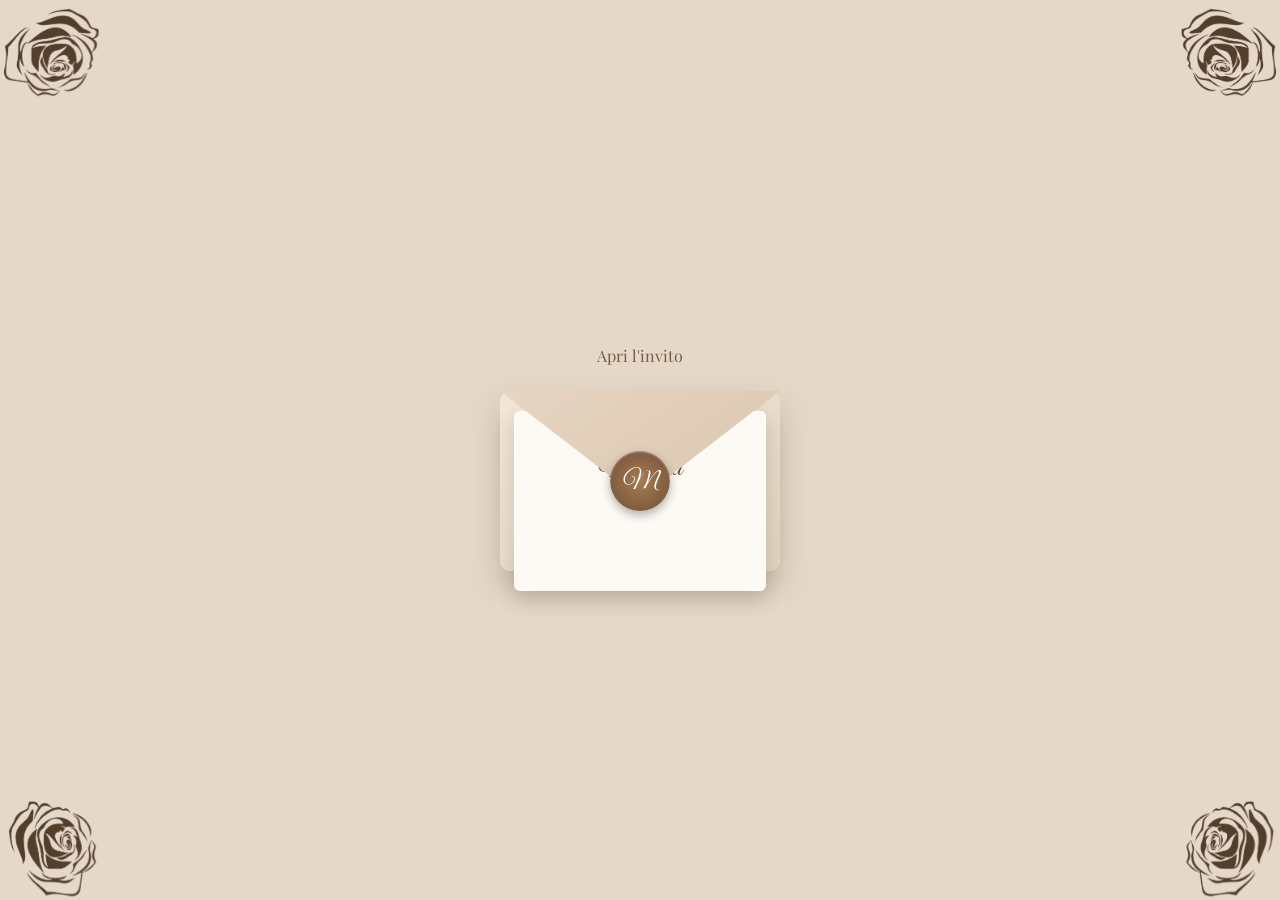
<file: index.html>
<!DOCTYPE html>
<html lang="it">
<head>
<meta name="viewport" content="width=device-width, initial-scale=1.0">
<meta charset="UTF-8">
<title>Invito Miriana</title>
<link rel="stylesheet" href="style.css">
<link href="https://fonts.googleapis.com/css2?family=Great+Vibes&family=Playfair+Display&display=swap" rel="stylesheet">
</head>
<body class="center">

<!-- ROSE AI MARGINI -->
<div class="rose-bg rose-top-left" style="background-image: url('foto/rosa2.png');"></div>
<div class="rose-bg rose-top-right" style="background-image: url('foto/rosa1.png');"></div>
<div class="rose-bg rose-bottom-left" style="background-image: url('foto/rosa3.png');"></div>
<div class="rose-bg rose-bottom-right" style="background-image: url('foto/rosa4.png');"></div>

<div class="invito">
    <p class="apri-text">Apri l'invito</p>

    <div class="busta" onclick="apri()">
        <div class="flap"></div>
        <div class="sigillo">M</div>
        <div class="lettera">Miriana</div>
    </div>
</div>

<script>
function apri() {
    document.querySelector(".busta").classList.add("open");
    setTimeout(() => {
        window.location.href = "home.html";
    }, 1200);
}
</script>

</body>
</html>
</file>
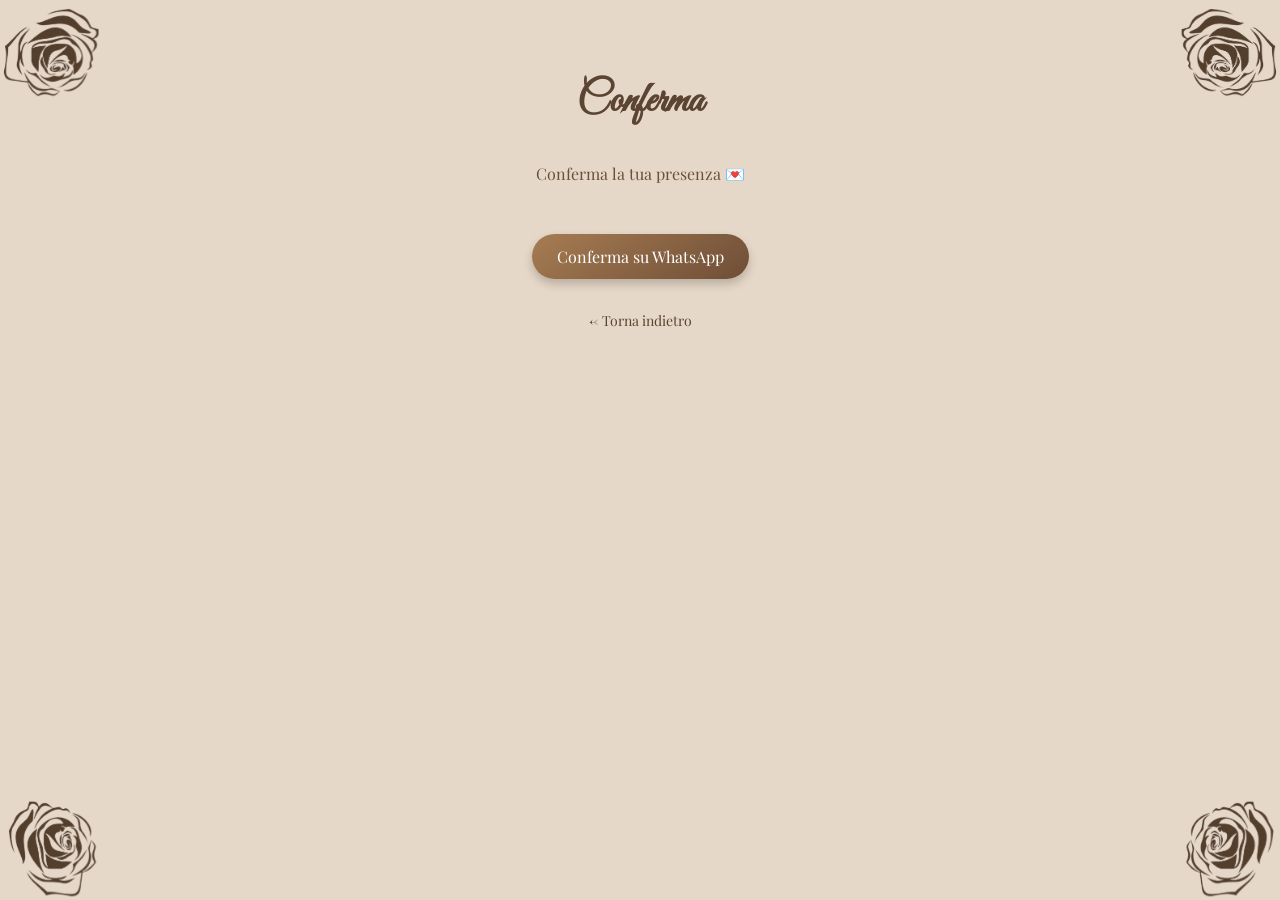
<file: conferma.html>
<!DOCTYPE html>
<html lang="it">
<head>
    <meta charset="UTF-8">
    <meta name="viewport" content="width=device-width, initial-scale=1.0">
    <title>Conferma - Miriana 18</title>
    <link rel="stylesheet" href="style.css">
    <link href="https://fonts.googleapis.com/css2?family=Great+Vibes&family=Playfair+Display&display=swap" rel="stylesheet">
</head>
<body>

    <div class="rose-bg rose-top-left" style="background-image: url('foto/rosa2.png');"></div>
<div class="rose-bg rose-top-right" style="background-image: url('foto/rosa1.png');"></div>
<div class="rose-bg rose-bottom-left" style="background-image: url('foto/rosa3.png');"></div>
<div class="rose-bg rose-bottom-right" style="background-image: url('foto/rosa4.png');"></div>

<div class="card">
    <h2 class="titolo">Conferma</h2>
    <p class="info">Conferma la tua presenza 💌</p>

    <a href="https://wa.me/3715829787" class="btn">Conferma su WhatsApp</a>

    <div class="back">
        <a href="home.html">← Torna indietro</a>
    </div>
</div>

</body>
</html>
</file>
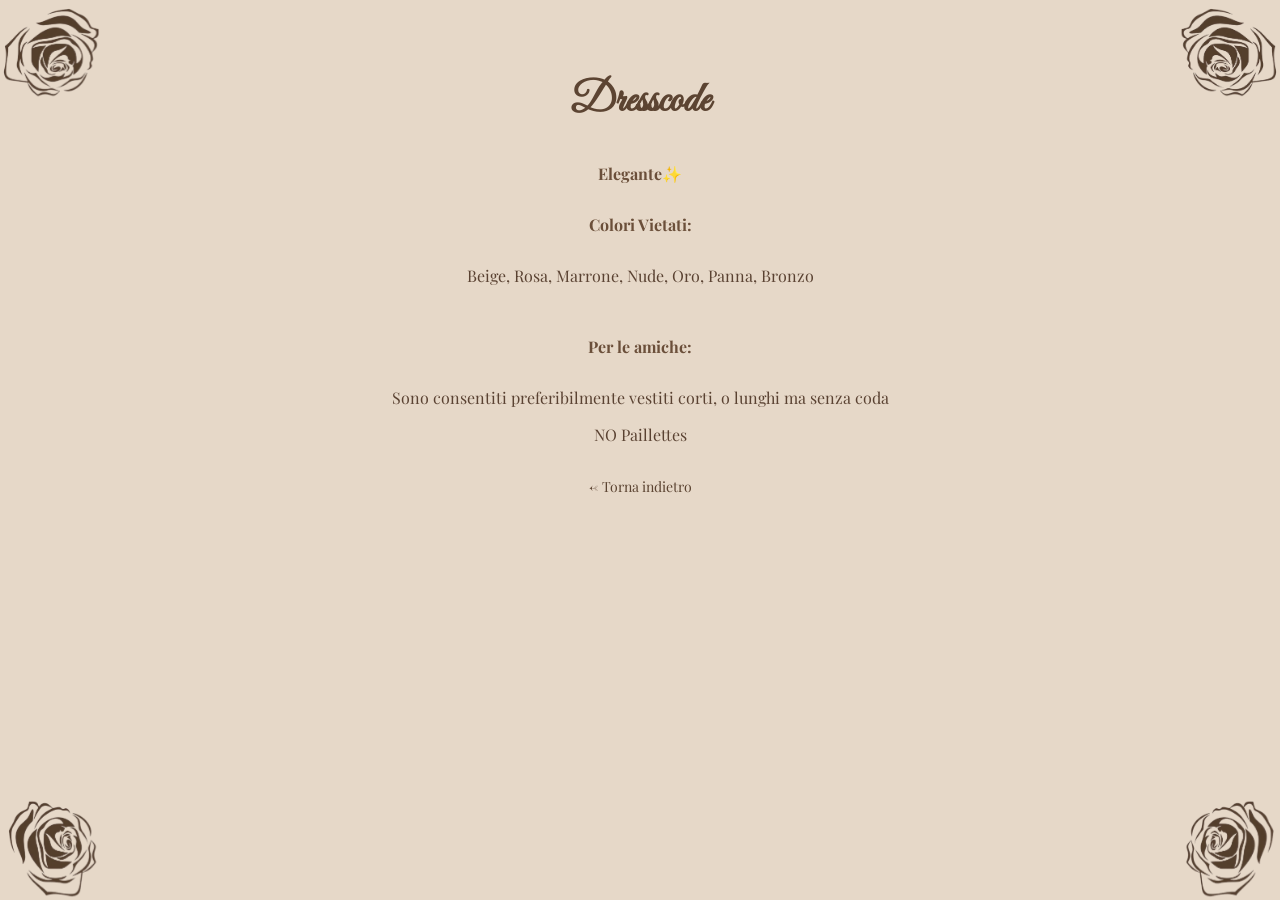
<file: dresscode.html>
<!DOCTYPE html>
<html lang="it">
<head>
    <meta charset="UTF-8">
    <meta name="viewport" content="width=device-width, initial-scale=1.0">
    <title>Dresscode - Miriana 18</title>
    <link rel="stylesheet" href="style.css">
    <link href="https://fonts.googleapis.com/css2?family=Great+Vibes&family=Playfair+Display&display=swap" rel="stylesheet">
</head>
<body>

    <div class="rose-bg rose-top-left" style="background-image: url('foto/rosa2.png');"></div>
<div class="rose-bg rose-top-right" style="background-image: url('foto/rosa1.png');"></div>
<div class="rose-bg rose-bottom-left" style="background-image: url('foto/rosa3.png');"></div>
<div class="rose-bg rose-bottom-right" style="background-image: url('foto/rosa4.png');"></div>

<div class="card">
    <h2 class="titolo">Dresscode</h2>
    <h2 class="info">Elegante✨</h2>

    <h2 class="info">Colori Vietati: </h2>
    Beige, Rosa, Marrone, Nude, Oro, Panna, Bronzo</p>
    <br>
    <h2 class="info">Per le amiche:</h2>
    Sono consentiti preferibilmente vestiti corti, o lunghi ma senza coda</p>NO Paillettes

    <div class="back">
        <a href="home.html">← Torna indietro</a>
    </div>
</div>

</body>
</html>
</file>
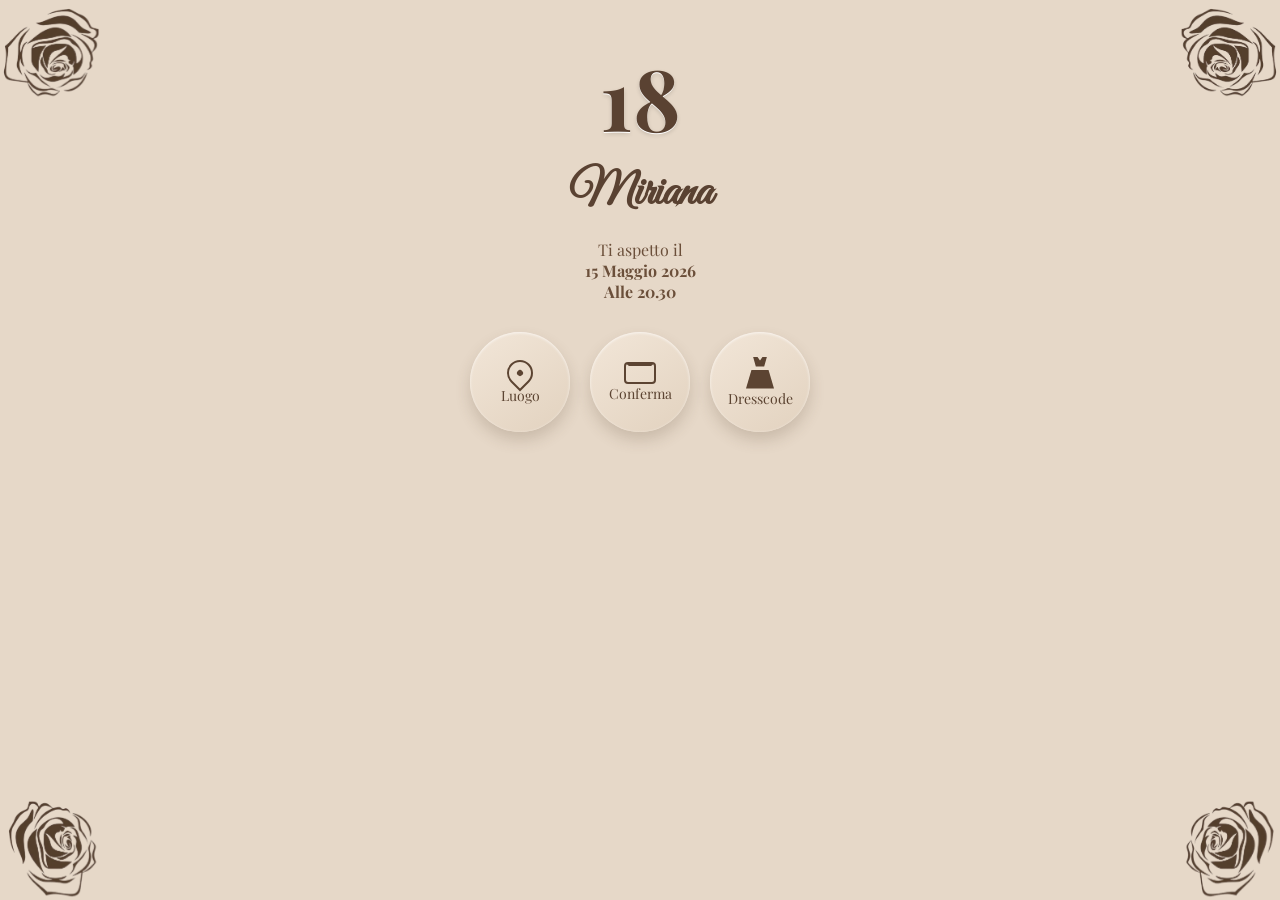
<file: home.html>
<!DOCTYPE html>
<html lang="it">
<head>
    <meta charset="UTF-8">
    <meta name="viewport" content="width=device-width, initial-scale=1.0">
    <title>Miriana 18</title>
    <link rel="stylesheet" href="style.css">
    <link href="https://fonts.googleapis.com/css2?family=Great+Vibes&family=Playfair+Display&display=swap" rel="stylesheet">
</head>
<body>

    <div class="rose-bg rose-top-left" style="background-image: url('foto/rosa2.png');"></div>
<div class="rose-bg rose-top-right" style="background-image: url('foto/rosa1.png');"></div>
<div class="rose-bg rose-bottom-left" style="background-image: url('foto/rosa3.png');"></div>
<div class="rose-bg rose-bottom-right" style="background-image: url('foto/rosa4.png');"></div>

<div class="card">
    <h1 class="numero">18</h1>
    <h2 class="nome">Miriana</h2>

    <p class="info">
        Ti aspetto il <br>
        <strong>15 Maggio 2026</strong><br>
        <strong>Alle 20.30</strong>
    </p>

    <div class="menu">
    <a href="luogo.html" class="btn-circle">
        <div class="icon icon-location"></div>
        Luogo
    </a>

    <a href="conferma.html" class="btn-circle">
        <div class="icon icon-mail"></div>
        Conferma
    </a>

    <a href="dresscode.html" class="btn-circle">
        <div class="icon icon-dress"></div>
        Dresscode
    </a>
</div>

</body>
</html>
</file>
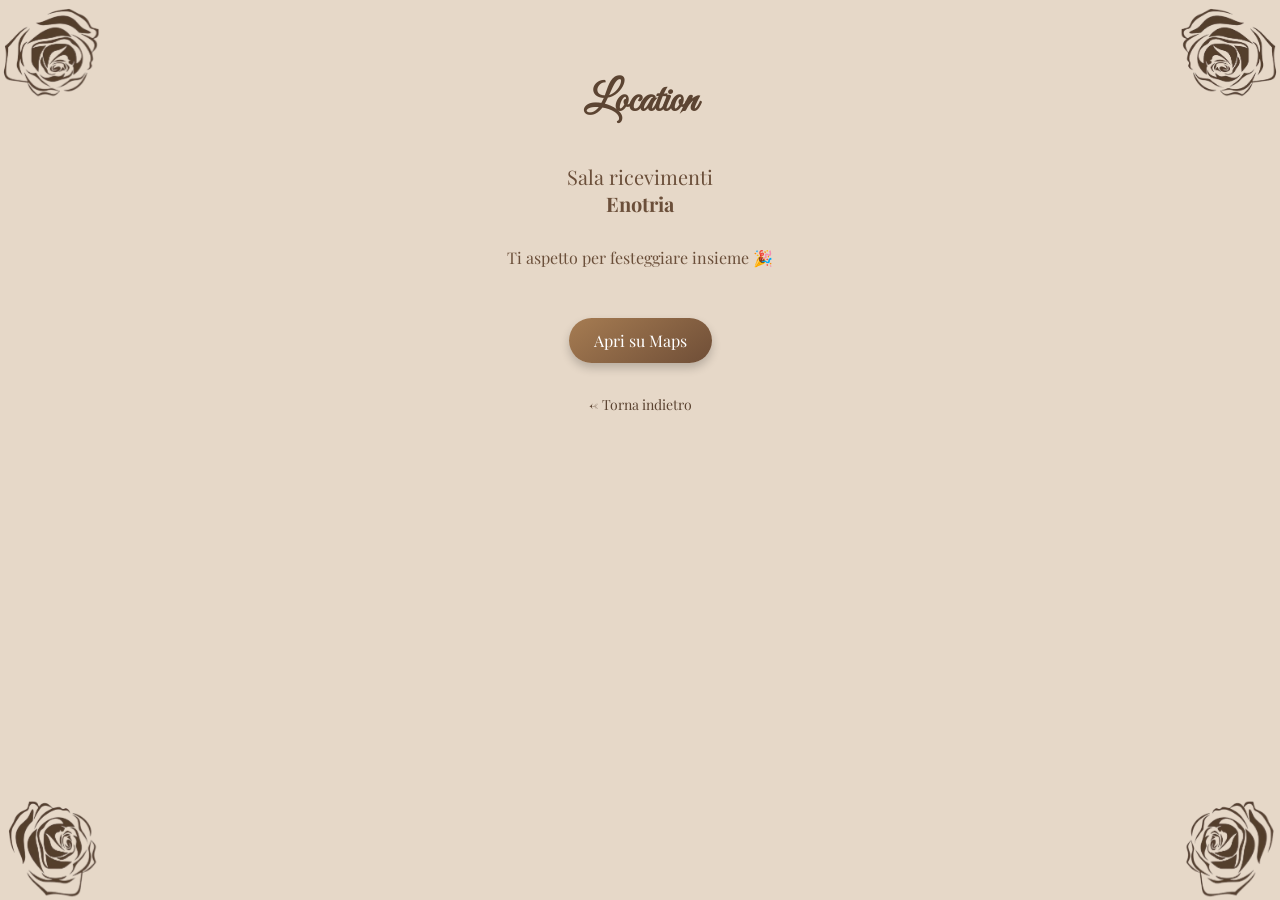
<file: luogo.html>
<!DOCTYPE html>
<html lang="it">
<head>
<meta charset="UTF-8">
<meta name="viewport" content="width=device-width, initial-scale=1.0">
<title>Luogo - Miriana 18</title>

<link rel="stylesheet" href="style.css">
<link href="https://fonts.googleapis.com/css2?family=Great+Vibes&family=Playfair+Display&display=swap" rel="stylesheet">
</head>

<body>

<!-- 🌹 ROSE AI MARGINI -->
<div class="rose-bg rose-top-left" style="background-image: url('foto/rosa2.png');"></div>
<div class="rose-bg rose-top-right" style="background-image: url('foto/rosa1.png');"></div>
<div class="rose-bg rose-bottom-left" style="background-image: url('foto/rosa3.png');"></div>
<div class="rose-bg rose-bottom-right" style="background-image: url('foto/rosa4.png');"></div>

<div class="card">

    <h2 class="titolo">Location</h2>

    <p class="info grande">
        Sala ricevimenti <br>
        <strong>Enotria</strong>
    </p>

    <p class="info">
        Ti aspetto per festeggiare insieme 🎉
    </p>

    <!-- ✅ BOTTONE CHE APRE MAPS -->
    <a href="https://maps.app.goo.gl/P9o4KAgkpbiFRC2x9" 
       class="btn" 
       target="_blank">
       Apri su Maps
    </a>

    <div class="back">
        <a href="home.html">← Torna indietro</a>
    </div>

</div>

</body>
</html>
</file>
<file: style.css>
/* FONT BASE */
body {
    margin: 0;
    font-family: 'Playfair Display', serif;
    background: linear-gradient(180deg, #e6d8c8, #e6d8c8);
    color: #5a4232;
}

/* CENTRATURA */
.center {
    display: flex;
    justify-content: center;
    align-items: center;
    height: 100vh;
}

/* TESTO SOPRA BUSTA */
.apri-text {
    margin-bottom: 25px;
    color: #7a5c46;
}

/* CONTENITORE */
.invito, .card {
    text-align: center;
    position: relative;
    z-index: 1; /* contenuti sopra le rose */
}

/* ========================= */
/* ✉️ BUSTA */
.busta {
    position: relative;
    width: 280px;
    height: 180px;
    cursor: pointer;
    background: linear-gradient(145deg, #f2e6d8, #e2d2bf);
    border-radius: 10px;
    box-shadow: 0 15px 30px rgba(92,68,50,0.25);
}

.flap {
    position: absolute;
    width: 100%;
    height: 100%;
    background: linear-gradient(145deg, #e6d5c3, #d8c3aa);
    clip-path: polygon(0 0, 100% 0, 50% 60%);
    z-index: 2;
}

.lettera {
    position: absolute;
    width: 90%;
    height: 140px;
    background: #fdfaf5;
    top: 20px;
    left: 5%;
    border-radius: 6px;
    text-align: center;
    padding-top: 40px;
    font-family: 'Great Vibes', cursive;
    font-size: 28px;
    box-shadow: 0 8px 20px rgba(0,0,0,0.15), inset 0 1px 2px rgba(255,255,255,0.7);
    transition: 0.9s cubic-bezier(0.22, 1, 0.36, 1);
}

.sigillo {
    position: absolute;
    width: 60px;
    height: 60px;
    background: radial-gradient(circle, #a67c52, #6f4e37);
    color: white;
    border-radius: 50%;
    display: flex;
    align-items: center;
    justify-content: center;
    font-family: 'Great Vibes', cursive;
    font-size: 26px;
    top: 50%;
    left: 50%;
    transform: translate(-50%, -50%);
    z-index: 3;
    box-shadow: 0 4px 10px rgba(0,0,0,0.3), inset 0 1px 2px rgba(255,255,255,0.4);
    transition: 0.5s;
}

/* ANIMAZIONE APERTURA */
.busta.open .flap {
    transform: rotateX(180deg);
}

.busta.open .lettera {
    transform: translateY(-100px) scale(1.02);
}

.busta.open .sigillo {
    opacity: 0;
}

/* ========================= */
/* HOME / CARD STYLE */
.card {
    text-align: center;
    padding: 40px 20px;
}

/* NUMERO 18 */
.numero {
    font-size: 85px;
    margin: 0;
    color: #5a4232;
    text-shadow: 0 1px 0 #fff, 0 2px 4px rgba(0,0,0,0.15);
}

/* NOME */
.nome {
    font-family: 'Great Vibes', cursive;
    font-size: 48px;
    margin: 10px 0;
}

/* TESTI */
.info {
    margin-bottom: 30px;
    font-size: 16px;
    color: #6b4f3a;
}

.grande {
    font-size: 20px;
}

/* MENU */
.menu {
    display: flex;
    justify-content: center;
    gap: 20px;
}

/* BOTTONI TONDI */
.btn-circle {
    width: 100px;
    height: 100px;
    border-radius: 50%;
    text-decoration: none;
    color: #5c4432;
    display: flex;
    align-items: center;
    justify-content: center;
    flex-direction: column;
    font-size: 14px;
    background: linear-gradient(145deg, #f2e6d8, #e2d2bf);
    box-shadow: 0 8px 15px rgba(92,68,50,0.2), inset 0 1px 3px rgba(255,255,255,0.7);
    transition: 0.2s;
}

.btn-circle:hover {
    transform: translateY(-3px);
}

/* BOTTONI NORMALI */
.btn {
    display: inline-block;
    margin-top: 20px;
    padding: 12px 25px;
    border-radius: 25px;
    text-decoration: none;
    color: white;
    background: linear-gradient(145deg, #a67c52, #6f4e37);
    box-shadow: 0 5px 10px rgba(0,0,0,0.2);
}

/* TITOLI PAGINE */
.titolo {
    font-family: 'Great Vibes', cursive;
    font-size: 42px;
    color: #5c4432;
}

/* BACK */
.back {
    margin-top: 30px;
}

.back a {
    text-decoration: none;
    color: #5c4432;
    font-size: 14px;
}

/* ========================= */
/* ROSE SUI MARGINI DELLO SFONDO */
.rose-bg {
    position: fixed;
    width: 100px;
    height: 100px;
    background-size: cover;
    background-repeat: no-repeat;
    z-index: 0;
}

.rose-top-left { top: 0; left: 0; }
.rose-top-right { top: 0; right: 0; }
.rose-bottom-left { bottom: 0; left: 0; }
.rose-bottom-right { bottom: 0; right: 0; }

/* ========================= */
/* ICONE BOTTONI */

/* contenitore */
.icon {
    width: 32px;
    height: 32px;
    position: relative;
    margin-bottom: 6px;
}

/* ========================= */
/* 📍 POSIZIONE (PIN) */
.icon-location {
    width: 22px;
    height: 22px;
    border: 2.5px solid #5c4432;
    border-radius: 50% 50% 50% 0;
    transform: rotate(-45deg);
    margin: 0 auto;
}

.icon-location::after {
    content: '';
    position: absolute;
    width: 6px;
    height: 6px;
    background: #5c4432;
    border-radius: 50%;
    top: 50%;
    left: 50%;
    transform: translate(-50%, -50%);
}

/* ========================= */
/* ✉️ BUSTA CHIUSA */
.icon-mail {
    width: 28px;
    height: 18px;
    border: 2px solid #5c4432;
    border-radius: 4px;
    margin: 0 auto;
    position: relative;
}

.icon-mail::before {
    content: '';
    position: absolute;
    width: 100%;
    height: 100%;
    border-top: 2px solid #5c4432;
    top: 0;
    left: 0;
    clip-path: polygon(0 0, 50% 60%, 100% 0);
}

/* ========================= */
/* 👗 VESTITO ELEGANTE (PIENO E DELICATO) */
.icon-dress {
    width: 28px;
    height: 32px;
    margin: 0 auto;
    position: relative;
}

/* CORPETTO */
.icon-dress::before {
    content: '';
    position: absolute;
    top: 0;
    left: 7px;
    width: 14px;
    height: 10px;
    background: #5c4432;
    clip-path: polygon(
        0% 0%,
        20% 100%,
        80% 100%,
        100% 0%,
        70% 0%,
        50% 40%,
        30% 0%
    );
}

/* GONNA (leggermente distaccata) */
.icon-dress::after {
    content: '';
    position: absolute;
    top: 13px; /* piccolo stacco */
    left: 0;
    width: 28px;
    height: 19px;
    background: #5c4432;
    clip-path: polygon(
        20% 0%,
        80% 0%,
        100% 100%,
        0% 100%
    );
}
</file>
